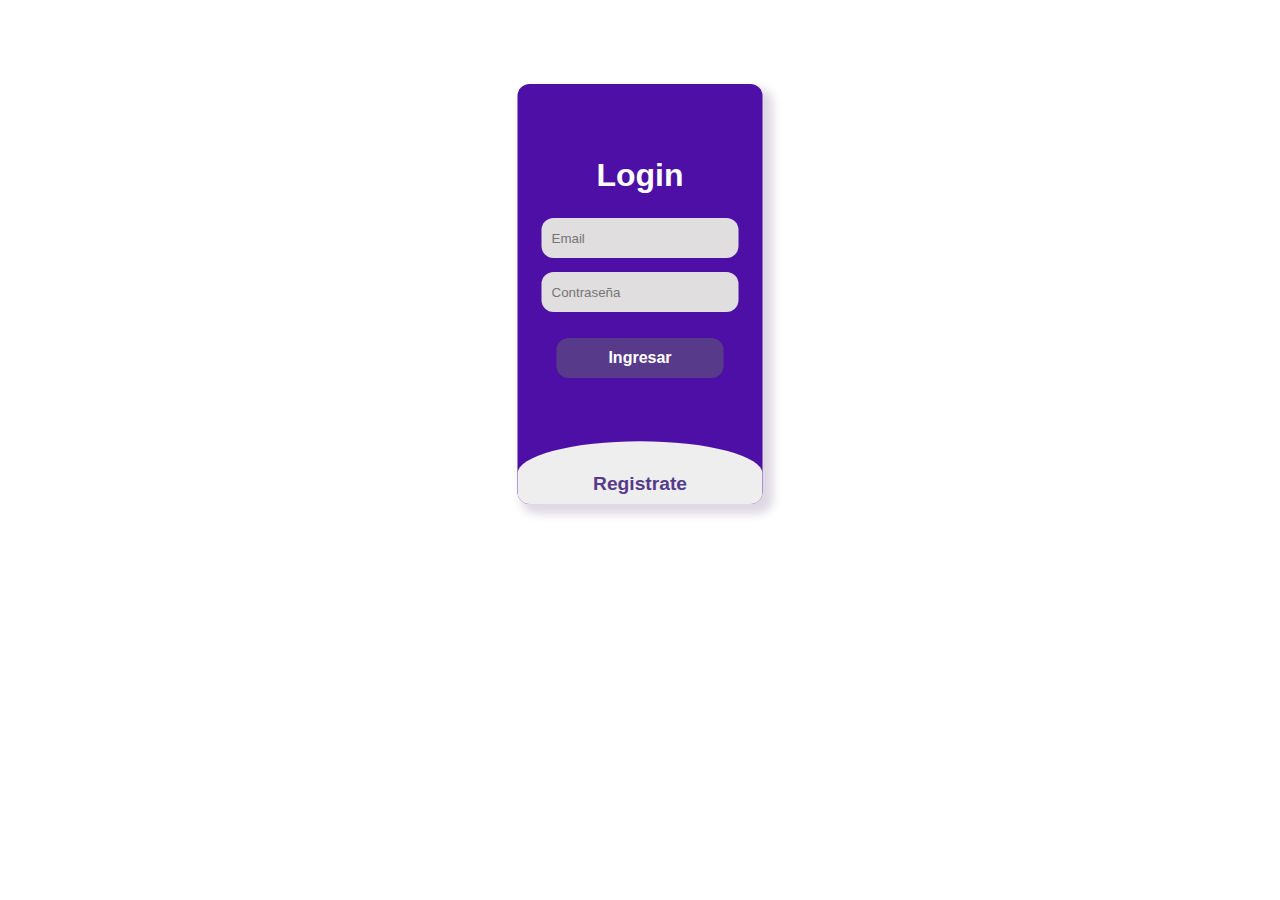
<file: login.html>
<!DOCTYPE html>
<html lang="en">
<head>
    <meta charset="UTF-8">
    <meta name="viewport" content="width=device-width, initial-scale=1.0">
    <title>Login Futurismo</title>
    <link rel="stylesheet" href="css/estilos-login.css">
    <!-- MDB icon -->
  <link rel="icon" href="img/logo_futurismo_favicon.ico" type="image/x-icon" />
</head>
<body>
    <div class="main">  	
        <input type="checkbox" id="chk" aria-hidden="true">
        <div class="login">
                <form class="form">
                    <label for="chk" aria-hidden="true">Login</label>
                    <input class="input" type="email" name="email" placeholder="Email" required="">
                    <input class="input" type="password" name="pswd" placeholder="Contraseña" required="">
                    <button>Ingresar</button>
                </form>
        </div>
    
        <div class="register">
                <form class="form">
                    <label for="chk" aria-hidden="true">Registrate</label>
                    <input class="input" type="text" name="txt" placeholder="Nombres" required="">
                    <input class="input" type="text" name="txt" placeholder="Apellidos" required="">
                    <input class="input" type="email" name="email" placeholder="Email" required="">
                    <input class="input" type="password" name="pswd" placeholder="Contraseña" required="">
                    <button>Registrate</button>
                </form>
        </div>
    </div>
</body>
</html>
</file>
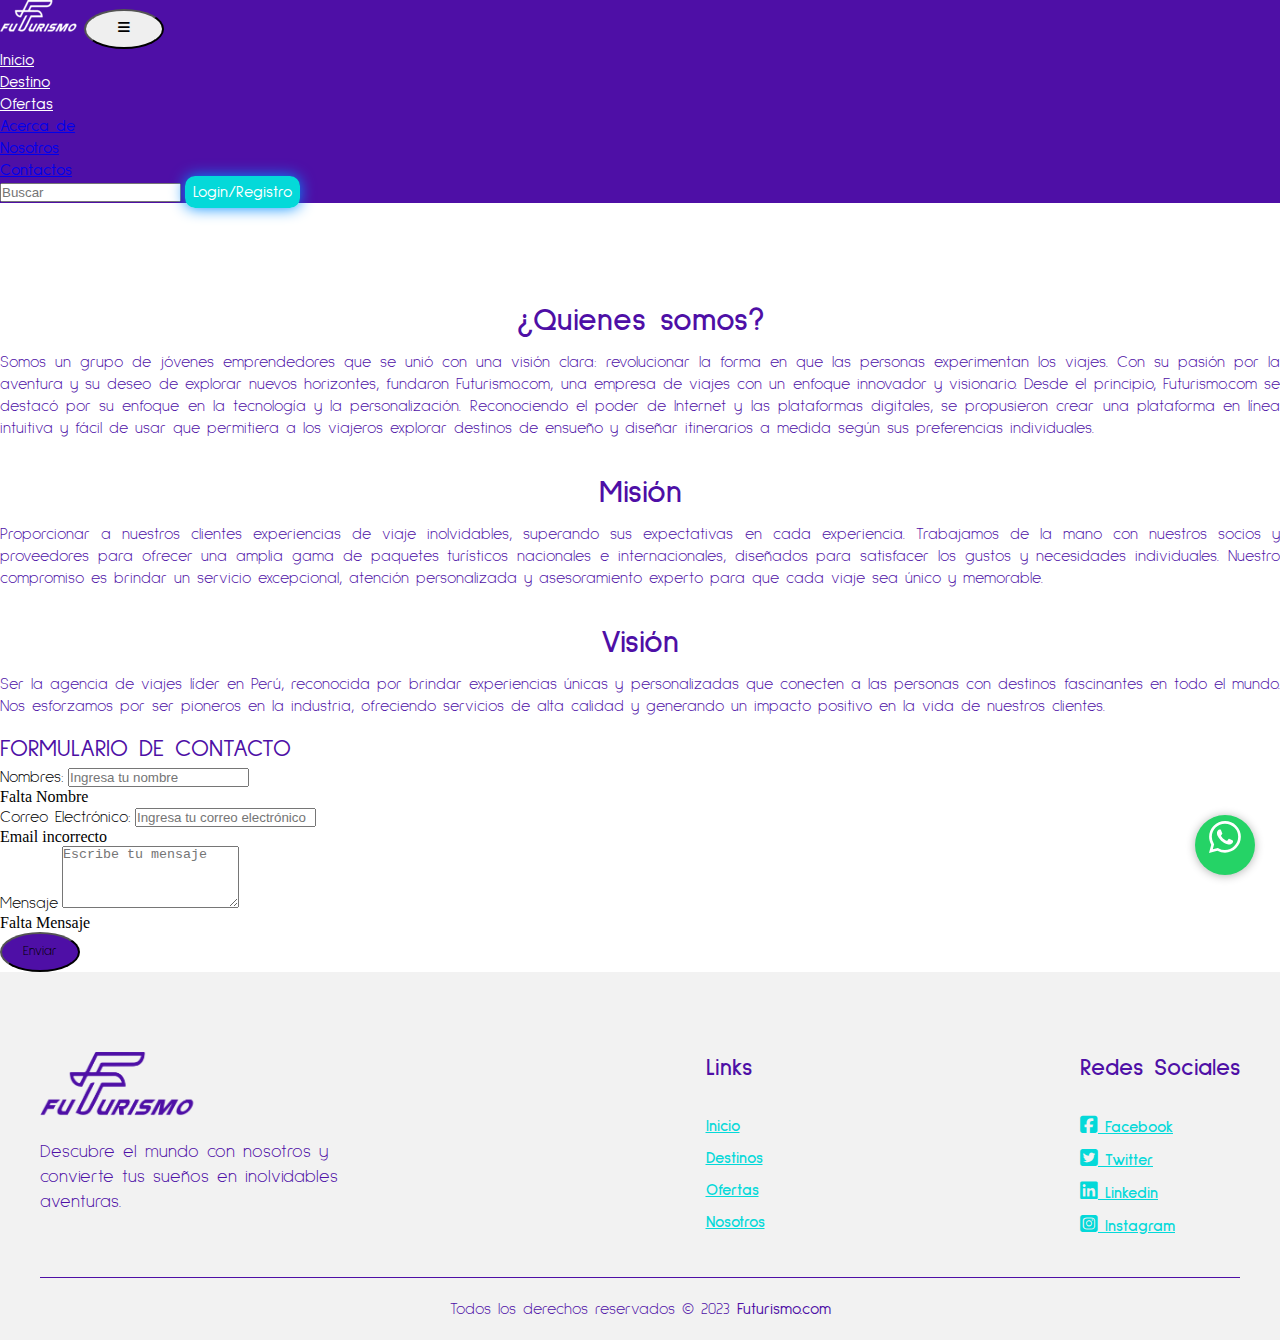
<file: nosotros.html>
<!DOCTYPE html>
<html lang="es">

<head>
    <meta charset="UTF-8" />
    <meta http-equiv="X-UA-Compatible" content="IE=edge" />
    <meta name="viewport" content="width=device-width, initial-scale=1.0" />
    <title>Nosotros | Futurismo</title>

    <!--Estilo de fuente Sulfur point de google fonts-->
    <link href="https://fonts.googleapis.com/css2?family=Sulphur+Point:wght@300;400;700&display=swap" rel="stylesheet">

    <!-- Libreria de iconos-->
    <link rel="stylesheet" href="https://cdnjs.cloudflare.com/ajax/libs/font-awesome/6.2.0/css/all.min.css">

    <!-- libreria bootstrap 5 -->
    <link href="https://cdn.jsdelivr.net/npm/bootstrap@5.1.3/dist/css/bootstrap.min.css" rel="stylesheet"
        integrity="sha384-1BmE4kWBq78iYhFldvKuhfTAU6auU8tT94WrHftjDbrCEXSU1oBoqyl2QvZ6jIW3" crossorigin="anonymous" />

    <link rel="stylesheet" href="css/estilos-nosotros.css" />
    <!-- MDB icon -->
    <link rel="icon" href="img/logo_futurismo_favicon.ico" type="image/x-icon" />
</head>

<body>

<!--Navbar-->
<header>
    <nav class="navbar fixed-top navbar-expand-md nav-color">
        <!-- Logo de la empresa -->
        <div class="container-fluid">
            <a class="navbar-brand " href="index.html"><img src="img/logo_blanco_2.png" alt="logo"></a>
            <!-- Boton hamburguesa -->
            <button class="navbar-toggler" type="button" data-mdb-toggle="collapse"
                data-mdb-target="#navbarTogglerDemo02" aria-controls="navbarTogglerDemo02" aria-expanded="false"
                aria-label="Toggle navigation">
                <i class="fas fa-bars text-white"></i>
            </button>
        <!-- barra de navegacion: inicio,destinos.. y formulario de buscar y login -->
        <div class="collapse navbar-collapse" id="navbarTogglerDemo02">
            <div class="col-sm-12 col-md-6 col-lg-6 ">
                <ul class="navbar-nav me-auto mb-2 mb-lg-0 align-items-center justify-content-center">
                    <li class="nav-item">
                        <a class="nav-link menu-hover" href="index.html">Inicio</a>
                    </li>
                    <li class="nav-item">
                        <a class="nav-link menu-hover" href="destinos.html">Destino</a>
                    </li>
                    <li class="nav-item">
                        <a class="nav-link menu-hover" href="ofertas.html" >Ofertas</a>
                    </li>
                    <!--Agrega la clase droptown- hover-->
                    <li class="nav-item dropdown dropdown-hover">
                        <a class="nav-link dropdown-toggle text-white" href="#" id="navbarDropdown" role="button"
                            data-bs-toggle="dropdown" aria-expanded="false">
                            Acerca de
                        </a>
                        <ul class="dropdown-menu" aria-labelledby="navbarDropdown">
                            <li><a class="dropdown-item" href="nosotros.html">Nosotros</a></li>
                            <li><a class="dropdown-item" href="nosotros.html#contacto">Contactos</a></li>
                        </ul>
                    </li>
                </ul>
            </div>


                <div class="col-sm-12 col-md-6 col-lg-6 align-items-center px-3">
                    <form class="d-flex align-items-center" role="search">

                        <!-- Entrada de buscar -->
                        <input class="form-control me-2" type="search" placeholder="Buscar" aria-label="Search">

                        <!-- Boton login/registrar -->
                        <a class="shadow__btn" href="login.html" target="_blank">Login/Registro</a>

                    </form>
                </div>
            </div>
        </div>
    </nav>
</header>

    <!-- secciones de quienes somos? - mision - vision -->
    <section class="container-lg">
        <div class="row">
            <div class="col  articulo1 shadow-sm justify-content-center align-items-center">
                <h1 class="fs-2">¿Quienes somos?</h1>
                <p class="txt">Somos un grupo de jóvenes emprendedores que se unió con una visión clara: revolucionar
                    la
                    forma en que las personas experimentan los viajes. Con su pasión por la aventura y su deseo
                    de explorar nuevos horizontes, fundaron Futurismo.com, una empresa de viajes con un enfoque
                    innovador y visionario.
                    Desde el principio, Futurismo.com se destacó por su enfoque en la tecnología y la
                    personalización. Reconociendo el poder de Internet y las plataformas digitales, se
                    propusieron crear una plataforma en línea intuitiva y fácil de usar que permitiera a los
                    viajeros explorar destinos de ensueño y diseñar itinerarios a medida según sus preferencias
                    individuales.</p>
            </div>
        </div>
        <div class="row d-flex justify-content-between ">
            <div class="col-xl-5 col-lg-5 col-md-5 col-sm-12 articulo2 shadow-sm">
                <h1 class="fs-2">Misión</h1>
                <p class="txt">Proporcionar a nuestros clientes experiencias de viaje inolvidables, superando sus
                    expectativas en cada experiencia. Trabajamos de la mano con nuestros socios y
                    proveedores para ofrecer una amplia gama de paquetes turísticos nacionales e
                    internacionales, diseñados para satisfacer los gustos y necesidades individuales.
                    Nuestro compromiso es brindar un servicio excepcional, atención personalizada y
                    asesoramiento experto para que cada viaje sea único y memorable.</p>
            </div>

            <div class="col-xl-5 col-lg-5 col-md-5 col-sm-12 articulo2 shadow-sm">
                <h1 class="fs-2">Visión</h1>
                <p class="txt">Ser la agencia de viajes líder en Perú, reconocida por brindar experiencias únicas y
                    personalizadas que conecten a las personas con destinos fascinantes en todo el mundo.
                    Nos esforzamos por ser pioneros en la industria, ofreciendo servicios de alta calidad y
                    generando un impacto positivo en la vida de nuestros clientes.</p>
            </div>
        </div>
    </section>


    <!-- Formulario de contacto -->
    <div id="contacto"></div>
    <div class="container mt-5 mb-5">
        <div class="row justify-content-center">
            <div class="col-12">
                <div class="p-4 bg-light">
                    <h2 class="mb-4 text-center fs-3">FORMULARIO DE CONTACTO</h2>
                    <form class="needs-validation" novalidate>
                        <div class="mb-3">
                            <label for="nombre" class="form-label">Nombres:</label>
                            <input type="text" class="form-control" id="nombre" placeholder="Ingresa tu nombre"
                                required>
                            <div class="invalid-feedback">
                                Falta Nombre
                            </div>
                        </div>
                        <div class="mb-3">
                            <label for="correo" class="form-label">Correo Electrónico:</label>
                            <input type="email" class="form-control" id="correo"
                                placeholder="Ingresa tu correo electrónico" required>
                            <div class="invalid-feedback">
                                Email incorrecto
                            </div>
                        </div>
                        <div class="mb-3">
                            <label for="mensaje" class="form-label">Mensaje</label>
                            <textarea class="form-control" id="mensaje" rows="4" placeholder="Escribe tu mensaje"
                                required></textarea>
                            <div class="invalid-feedback">
                                Falta Mensaje
                            </div>
                        </div>

                        <div class="text-center mb-3">
                            <button type="submit" class="btn btn-info text-white ">Enviar</button>
                        </div>
                    </form>
                </div>
            </div>
        </div>
    </div>


    <!-- seccion de footer -->
    <footer>

        <div class="container__footer">
            <div class="box__footer">
                <div class="logo">
                    <img src="img/logo_morado.png" alt="">
                </div>
                <div class="terms ">
                    <p>Descubre el mundo con nosotros y convierte tus sueños en inolvidables aventuras.</p>
                </div>
            </div>
            <div class="box__footer">
                <h2>Links</h2>
                <a href="index.html">Inicio</a>
                <a href="destinos.html">Destinos</a>
                <a href="#">Ofertas</a>
                <a href="nosotros.html">Nosotros</a>
            </div>

            <div class="box__footer">
                <h2>Redes Sociales</h2>
                <a href="#"> <i class="fab fa-facebook-square"></i> Facebook</a>
                <a href="#"><i class="fab fa-twitter-square"></i> Twitter</a>
                <a href="#"><i class="fab fa-linkedin"></i> Linkedin</a>
                <a href="#"><i class="fab fa-instagram-square"></i> Instagram</a>
            </div>

        </div>

        <div class="box__copyright">
            <hr>
            <p>Todos los derechos reservados © 2023 <b>Futurismo.com</b></p>
        </div>
    </footer>

    <script>
        // JavaScript para deshabilitar el envío de formularios si hay campos no válidos
        (() => {
            'use strict'

            // Obtener todos los formularios a los que queremos aplicar estilos de validación personalizados de Bootstrap
            const forms = document.querySelectorAll('.needs-validation')

            // realiza un bucle sobre el formulario y evita que envien sin haber introducido datos
            Array.from(forms).forEach(form => {
                form.addEventListener('submit', event => {
                    if (!form.checkValidity()) {
                        event.preventDefault()
                        event.stopPropagation()
                    }

                    form.classList.add('was-validated')
                }, false)
            })
        })()
    </script>
    <!-- Icono de Whatsapp -->
    <a href="https://chat.whatsapp.com/BuT0NqeymjnL3GobxBroWm" class="btn-wsp" target="_blank">
	    <!-- <i class="bi bi-whatsapp Icono"></i> -->
        <svg xmlns="http://www.w3.org/2000/svg" width="32" height="32" fill="currentColor" class="bi bi-whatsapp" viewBox="0 0 16 16">
            <path d="M13.601 2.326A7.854 7.854 0 0 0 7.994 0C3.627 0 .068 3.558.064 7.926c0 1.399.366 2.76 1.057 3.965L0 16l4.204-1.102a7.933 7.933 0 0 0 3.79.965h.004c4.368 0 7.926-3.558 7.93-7.93A7.898 7.898 0 0 0 13.6 2.326zM7.994 14.521a6.573 6.573 0 0 1-3.356-.92l-.24-.144-2.494.654.666-2.433-.156-.251a6.56 6.56 0 0 1-1.007-3.505c0-3.626 2.957-6.584 6.591-6.584a6.56 6.56 0 0 1 4.66 1.931 6.557 6.557 0 0 1 1.928 4.66c-.004 3.639-2.961 6.592-6.592 6.592zm3.615-4.934c-.197-.099-1.17-.578-1.353-.646-.182-.065-.315-.099-.445.099-.133.197-.513.646-.627.775-.114.133-.232.148-.43.05-.197-.1-.836-.308-1.592-.985-.59-.525-.985-1.175-1.103-1.372-.114-.198-.011-.304.088-.403.087-.088.197-.232.296-.346.1-.114.133-.198.198-.33.065-.134.034-.248-.015-.347-.05-.099-.445-1.076-.612-1.47-.16-.389-.323-.335-.445-.34-.114-.007-.247-.007-.38-.007a.729.729 0 0 0-.529.247c-.182.198-.691.677-.691 1.654 0 .977.71 1.916.81 2.049.098.133 1.394 2.132 3.383 2.992.47.205.84.326 1.129.418.475.152.904.129 1.246.08.38-.058 1.171-.48 1.338-.943.164-.464.164-.86.114-.943-.049-.084-.182-.133-.38-.232z"/>
          </svg>
	</a>




    <!-- Scripts de Bootstrap -->
    <script src="https://cdn.jsdelivr.net/npm/bootstrap@5.3.0/dist/js/bootstrap.bundle.min.js"></script>

    <!-- MDB -->
    <script type="text/javascript" src="js/mdb.min.js"></script>

    <script src="https://unpkg.com/aos@2.3.1/dist/aos.js"></script>
    <!-- <script>
        AOS.init();
    </script> -->
</body>

</html>
</file>
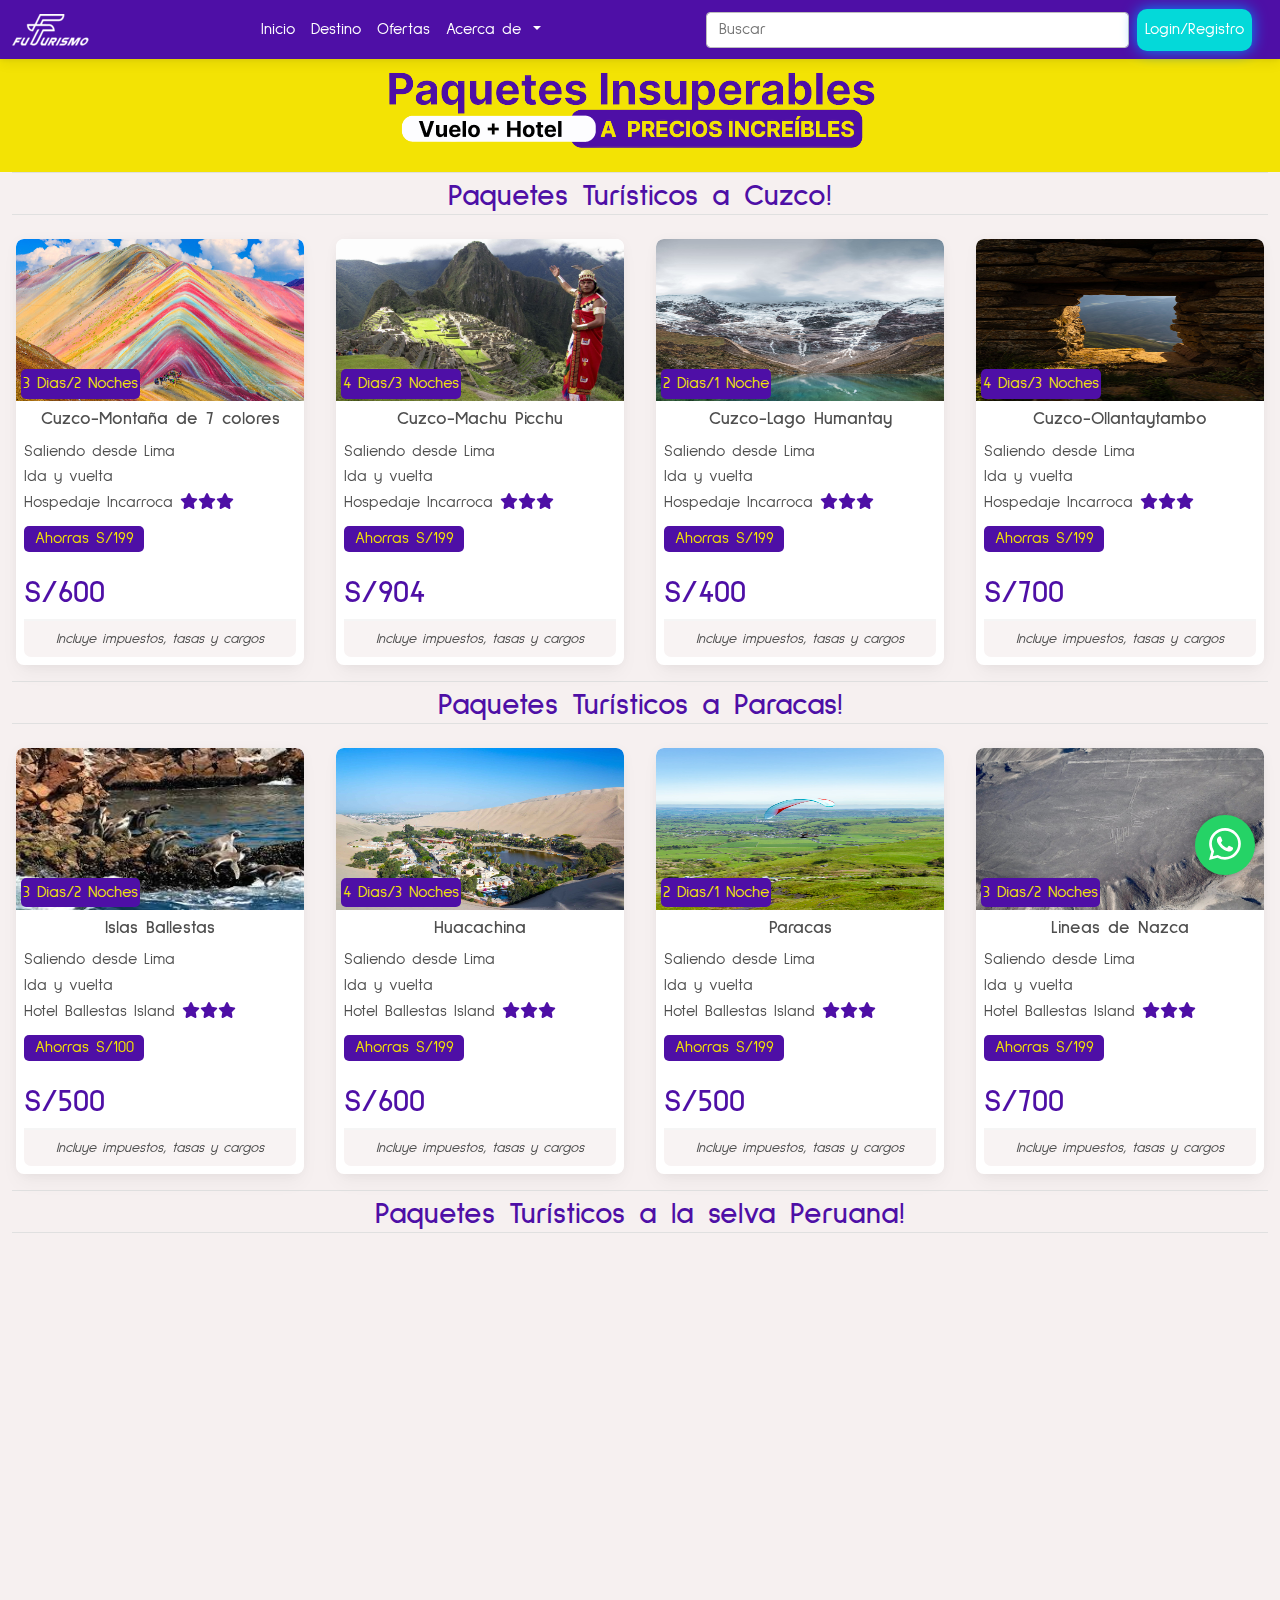
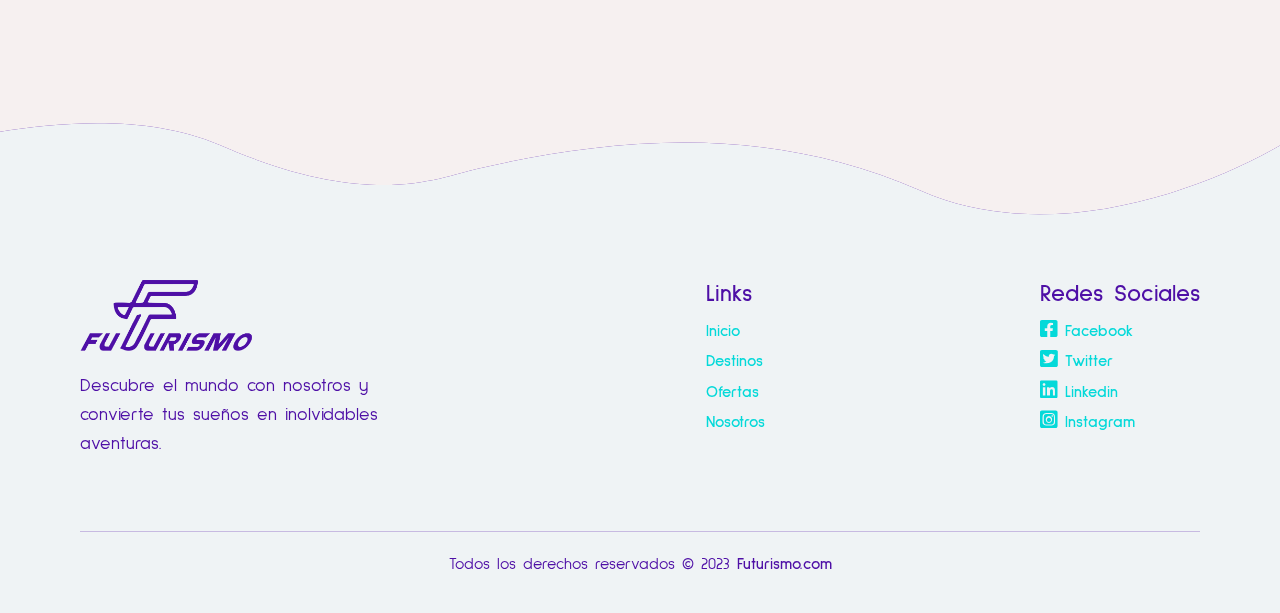
<file: ofertas.html>
<!DOCTYPE html>
<html lang="es">

<head>
    <meta charset="UTF-8">
    <meta name="viewport" content="width=device-width, initial-scale=1, shrink-to-fit=no" />
    <meta http-equiv="x-ua-compatible" content="ie=edge" />
    <title>Ofertas</title>
    <!-- MDB icon -->
    <link rel="icon" href="img/logo_futurismo_favicon.ico" type="image/x-icon" />
    <!-- Font Awesome -->
    <link rel="stylesheet" href="https://cdnjs.cloudflare.com/ajax/libs/font-awesome/6.0.0/css/all.min.css" />

    <!--Estilo de fuente Sulfur point de google fonts-->
    <link href="https://fonts.googleapis.com/css2?family=Sulphur+Point:wght@300;400;700&display=swap" rel="stylesheet">

    <!-- Libreria Bootstrap 5 -->
    <link href="https://cdn.jsdelivr.net/npm/bootstrap@5.1.3/dist/css/bootstrap.min.css" rel="stylesheet"
        integrity="sha384-1BmE4kWBq78iYhFldvKuhfTAU6auU8tT94WrHftjDbrCEXSU1oBoqyl2QvZ6jIW3" crossorigin="anonymous" />

    <!-- MDB -->
    <link rel="stylesheet" href="css/mdb.min.css" />
    <!-- CSS Ofertas -->
    <link rel="stylesheet" href="css/ofertas.css">

    <!--Css Index-->
    <link href="https://unpkg.com/aos@2.3.1/dist/aos.css" rel="stylesheet">


    <!-- Otros elementos del head -->
    <!-- <link rel="stylesheet" href="https://cdnjs.cloudflare.com/ajax/libs/font-awesome/5.15.3/css/all.min.css">
 -->
</head>

<body>

    <header>
        <nav class="navbar fixed-top navbar-expand-md nav-color">
            <!-- Logo de la empresa -->
            <div class="container-fluid">
                <a class="navbar-brand" href="index.html"><img src="img/logo_blanco_2.png" alt="logo"></a>
                <!-- Boton hamburguesa -->
                <button class="navbar-toggler" type="button" data-mdb-toggle="collapse"
                    data-mdb-target="#navbarTogglerDemo02" aria-controls="navbarTogglerDemo02" aria-expanded="false"
                    aria-label="Toggle navigation">
                    <i class="fas fa-bars text-white"></i>
                </button>
                <!-- barra de navegacion: inicio,destinos.. y formulario de buscar y login -->
                <div class="collapse navbar-collapse" id="navbarTogglerDemo02">
                    <div class="col-sm-12 col-md-6 col-lg-6 ">
                        <ul class="navbar-nav me-auto mb-2 mb-lg-0 align-items-center justify-content-center">
                            <li class="nav-item">
                                <a class="nav-link menu-hover" href="index.html">Inicio</a>
                            </li>
                            <li class="nav-item">
                                <a class="nav-link menu-hover" href="destinos.html">Destino</a>
                            </li>
                            <li class="nav-item">
                                <a class="nav-link menu-hover" href="ofertas.html">Ofertas</a>
                            </li>
                            <!--Agrega la clase droptown- hover-->
                            <li class="nav-item dropdown dropdown-hover">
                                <a class="nav-link dropdown-toggle text-white" href="#" id="navbarDropdown"
                                    role="button" data-bs-toggle="dropdown" aria-expanded="false">
                                    Acerca de
                                </a>
                                <ul class="dropdown-menu" aria-labelledby="navbarDropdown">
                                    <li><a class="dropdown-item" href="nosotros.html">Nosotros</a></li>
                                    <li><a class="dropdown-item" href="nosotros.html#contacto">Contactos</a></li>
                                </ul>
                            </li>
                        </ul>
                    </div>


                    <div class="col-sm-12 col-md-6 col-lg-6 align-items-center px-3">
                        <form class="d-flex align-items-center" role="search">

                            <!-- Entrada de buscar -->
                            <input class="form-control me-2" type="search" placeholder="Buscar" aria-label="Search">

                            <!-- Boton login/registrar -->
                            <a class="shadow__btn" href="login.html" target="_blank">Login/Registro</a>

                        </form>
                    </div>
                </div>
            </div>
        </nav>
    </header>


    <div class="tittle text-center ofertas ">
        <img src="img/paquetes.png" class="img-fluid animation_img" alt="paquetes">
    </div>

    <div class="container-fluid text-center">
        <h1 class="border border-start-0 border-end-0 fw-bold">Paquetes Turísticos a Cuzco!</h1>
        <div class="row cols-4 ">
            <div class="col p-3 d-flex justify-content-center ">
                <div data-aos="zoom-in-up" class="card hover-zoom hide-overflow" style="width: 18rem;">
                    <img src="img/7_colores.jpg" class="card-img-top image" alt="Imagen_7 colores">
                    <p class="caption">3 Dias/2 Noches</p>
                    <div class="card-body p-2 ">
                        <h2 class="display-6 place p-0">Cuzco-Montaña de 7 colores</h2>
                        <p class="card-text date">
                            Saliendo desde Lima <br>
                            Ida y vuelta <br>
                            Hospedaje Incarroca <i class="fas fa-star star-filled"></i><i
                                class="fas fa-star star-filled"></i><i class="fas fa-star star-filled"></i>
                        </p>
                        <p class="card-text price">
                            Ahorras S/199
                        </p>
                        <p class="cost">S/600</p>
                        <div class="card-footer extra">
                            <small><em>Incluye impuestos, tasas y cargos</em></small>
                        </div>
                    </div>
                </div>
            </div>
            <div class="col p-3 d-flex justify-content-center ">
                <div data-aos="zoom-in-up" class="card hover-zoom hide-overflow" style="width: 18rem;">
                    <img src="img/machu_picchu.jpg" class="card-img-top" alt="Imagen_MachuPicchu">
                    <p class="caption">4 Dias/3 Noches</p>
                    <div class="card-body p-2">
                        <h2 class="display-6 place p-0">Cuzco-Machu Picchu</h2>
                        <p class="card-text date">
                            Saliendo desde Lima <br>
                            Ida y vuelta <br>
                            Hospedaje Incarroca <i class="fas fa-star star-filled"></i><i
                                class="fas fa-star star-filled"></i><i class="fas fa-star star-filled"></i>
                        </p>
                        <p class="card-text price">
                            Ahorras S/199
                        </p>
                        <p class="cost">S/904</p>
                        <div class="card-footer extra">
                            <small><em>Incluye impuestos, tasas y cargos</em></small>
                        </div>
                    </div>
                </div>
            </div>

            <div class="col p-3 d-flex justify-content-center">
                <div data-aos="zoom-in-up" class="card hover-zoom hide-overflow" style="width: 18rem;">
                    <img src="img/lago-humantay.jpeg" class="card-img-top" alt="Imagen_7 colores">
                    <p class="caption">2 Dias/1 Noche</p>
                    <div class="card-body p-2">
                        <h2 class="display-6 place p-0">Cuzco-Lago Humantay</h2>
                        <p class="card-text date">
                            Saliendo desde Lima <br>
                            Ida y vuelta <br>
                            Hospedaje Incarroca <i class="fas fa-star star-filled"></i><i
                                class="fas fa-star star-filled"></i><i class="fas fa-star star-filled"></i>
                        </p>
                        <p class="card-text price">
                            Ahorras S/199
                        </p>
                        <p class="cost">S/400</p>
                        <div class="card-footer extra">
                            <small><em>Incluye impuestos, tasas y cargos</em></small>
                        </div>
                    </div>
                </div>
            </div>


            <div class="col p-3 d-flex justify-content-center">
                <div data-aos="zoom-in-up" class="card hover-zoom hide-overflow" style="width: 18rem;">
                    <img src="img/Ollantaytambo.jpeg" class="card-img-top" alt="Imagen_7 colores">
                    <p class="caption">4 Dias/3 Noches</p>
                    <div class="card-body p-2">
                        <h2 class="display-6 place p-0">Cuzco-Ollantaytambo</h2>
                        <p class="card-text date">
                            Saliendo desde Lima <br>
                            Ida y vuelta <br>
                            Hospedaje Incarroca <i class="fas fa-star star-filled"></i><i
                                class="fas fa-star star-filled"></i><i class="fas fa-star star-filled"></i>
                        </p>
                        <p class="card-text price">
                            Ahorras S/199
                        </p>
                        <p class="cost">S/700</p>
                        <div class="card-footer extra">
                            <small><em>Incluye impuestos, tasas y cargos</em></small>
                        </div>
                    </div>
                </div>
            </div>
        </div>
    </div>

    <!--Segundo Div-->

    <div class="container-fluid text-center ">
        <h1 class=" border border-start-0 border-end-0 fw-bold ">Paquetes Turísticos a Paracas!
        </h1>
        <div class="row cols-4  ">
            <div class="col p-3 d-flex justify-content-center">
                <div data-aos="zoom-in-up" class="card hover-zoom hide-overflow" style="width: 18rem;">
                    <img src="img/ballestas.jpg" class="card-img-top" alt="Imagen_7 colores">
                    <p class="caption">3 Dias/2 Noches</p>
                    <div class="card-body p-2">
                        <h2 class="display-6 place p-0">Islas Ballestas</h2>
                        <p class="card-text date">
                            Saliendo desde Lima <br>
                            Ida y vuelta <br>
                            Hotel Ballestas Island <i class="fas fa-star star-filled"></i><i
                                class="fas fa-star star-filled"></i><i class="fas fa-star star-filled"></i>
                        </p>
                        <p class="card-text price">
                            Ahorras S/100
                        </p>
                        <p class="cost">S/500</p>
                        <div class="card-footer extra">
                            <small><em>Incluye impuestos, tasas y cargos</em></small>
                        </div>
                    </div>
                </div>
            </div>
            <div class="col p-3 d-flex justify-content-center">
                <div data-aos="zoom-in-up" class="card hover-zoom hide-overflow" style="width: 18rem;">
                    <img src="img/huacachina.png" class="card-img-top" alt="Imagen_7 colores">
                    <p class="caption">4 Dias/3 Noches</p>
                    <div class="card-body p-2">
                        <h2 class="display-6 place p-0">Huacachina</h2>
                        <p class="card-text date">
                            Saliendo desde Lima <br>
                            Ida y vuelta <br>
                            Hotel Ballestas Island <i class="fas fa-star star-filled"></i><i
                                class="fas fa-star star-filled"></i><i class="fas fa-star star-filled"></i>
                        </p>
                        <p class="card-text price">
                            Ahorras S/199
                        </p>
                        <p class="cost">S/600</p>
                        <div class="card-footer extra">
                            <small><em>Incluye impuestos, tasas y cargos</em></small>
                        </div>
                    </div>
                </div>
            </div>

            <div class="col p-3 d-flex justify-content-center">
                <div data-aos="zoom-in-up" class="card hover-zoom hide-overflow" style="width: 18rem;">
                    <img src="img/colina-verde-aventura.jpeg" class="card-img-top" alt="Imagen_7 colores">
                    <p class="caption">2 Dias/1 Noche</p>
                    <div class="card-body p-2">
                        <h2 class="display-6 place p-0">Paracas</h2>
                        <p class="card-text date">
                            Saliendo desde Lima <br>
                            Ida y vuelta <br>
                            Hotel Ballestas Island <i class="fas fa-star star-filled"></i><i
                                class="fas fa-star star-filled"></i><i class="fas fa-star star-filled"></i>
                        </p>
                        <p class="card-text price">
                            Ahorras S/199
                        </p>
                        <p class="cost">S/500</p>
                        <div class="card-footer extra">
                            <small><em>Incluye impuestos, tasas y cargos</em></small>
                        </div>
                    </div>
                </div>
            </div>


            <div class="col p-3 d-flex justify-content-center">
                <div data-aos="zoom-in-up" class="card hover-zoom hide-overflow" style="width: 18rem;">
                    <img src="img/Lineas_Nazca.jpeg" class="card-img-top" alt="Imagen_7 colores">
                    <p class="caption">3 Dias/2 Noches</p>
                    <div class="card-body p-2">
                        <h2 class="display-6 place p-0">Lineas de Nazca</h2>
                        <p class="card-text date">
                            Saliendo desde Lima <br>
                            Ida y vuelta <br>
                            Hotel Ballestas Island <i class="fas fa-star star-filled"></i><i
                                class="fas fa-star star-filled"></i><i class="fas fa-star star-filled"></i>
                        </p>
                        <p class="card-text price">
                            Ahorras S/199
                        </p>
                        <p class="cost">S/700</p>
                        <div class="card-footer extra">
                            <small><em>Incluye impuestos, tasas y cargos</em></small>
                        </div>
                    </div>
                </div>
            </div>
            
        </div>
    </div>

    <!--Tercer  Div-->

    <div class="container-fluid text-center ">
        <h1 class=" border border-start-0 border-end-0 fw-bold ">Paquetes Turísticos a la selva Peruana!
        </h1>
        <div class="row cols-4  ">
            <div class="col p-3 d-flex justify-content-center">
                <div data-aos="zoom-in-up" class="card hover-zoom hide-overflow" style="width: 18rem;">
                    <img src="img/iquitos-y-su-selva.jpg" class="card-img-top" alt="Imagen_7 colores">
                    <p class="caption">4 Dias/3 Noches</p>
                    <div class="card-body p-2">
                        <h2 class="display-6 place p-0">Iquitos y su selva</h2>
                        <p class="card-text date">
                            Saliendo desde Lima <br>
                            Ida y vuelta <br>
                            Hotel Amazon Camp Lodge <i class="fas fa-star star-filled"></i><i
                                class="fas fa-star star-filled"></i><i class="fas fa-star star-filled"></i>
                        </p>
                        <p class="card-text price">
                            Ahorras S/100
                        </p>
                        <p class="cost">S/600</p>
                        <div class="card-footer extra">
                            <small><em>Incluye impuestos, tasas y cargos</em></small>
                        </div>
                    </div>
                </div>
            </div>
            <div class="col p-3 d-flex justify-content-center">
                <div data-aos="zoom-in-up" class="card hover-zoom hide-overflow" style="width: 18rem;">
                    <img src="img/Loreto-AmazonAndes.jpg" class="card-img-top" alt="Imagen_7 colores">
                    <p class="caption">4 Dias/3 Noches</p>
                    <div class="card-body p-2">
                        <h2 class="display-6 place p-0">Amazonas Yana Yayacu- Selva Misteriosa</h2>
                        <p class="card-text date">
                            Saliendo desde Lima <br>
                            Ida y vuelta <br>
                            Hotel Amazon Camp Lodge<i class="fas fa-star star-filled"></i><i
                                class="fas fa-star star-filled"></i><i class="fas fa-star star-filled"></i>
                        </p>
                        <p class="card-text price">
                            Ahorras S/199
                        </p>
                        <p class="cost">S/900</p>
                        <div class="card-footer extra">
                            <small><em>Incluye impuestos, tasas y cargos</em></small>
                        </div>
                    </div>
                </div>
            </div>

            <div class="col p-3 d-flex justify-content-center">
                <div data-aos="zoom-in-up" class="card hover-zoom hide-overflow" style="width: 18rem;">
                    <img src="img/isla_de_monos.jpg" class="card-img-top" alt="Imagen_7 colores">
                    <p class="caption">3 Dias/2 Noches</p>
                    <div class="card-body p-2">
                        <h2 class="display-6 place p-0">Paracas</h2>
                        <p class="card-text date">
                            Saliendo desde Lima <br>
                            Ida y vuelta <br>
                            Hotel Iquitos-Ciudad <i class="fas fa-star star-filled"></i><i
                                class="fas fa-star star-filled"></i><i class="fas fa-star star-filled"></i>
                        </p>
                        <p class="card-text price">
                            Ahorras S/199
                        </p>
                        <p class="cost">S/1050</p>
                        <div class="card-footer extra">
                            <small><em>Incluye impuestos, tasas y cargos</em></small>
                        </div>
                    </div>
                </div>
            </div>


            <div class="col p-3 d-flex justify-content-center">
                <div data-aos="zoom-in-up" class="card hover-zoom hide-overflow" style="width: 18rem;">
                    <img src="img/rio_amazonas.jpg" class="card-img-top" alt="Imagen_7 colores">
                    <p class="caption">3 Dias/2 Noches</p>
                    <div class="card-body p-2">
                        <h2 class="display-6 place p-0">Rio Amazonas</h2>
                        <p class="card-text date">
                            Saliendo desde Lima <br>
                            Ida y vuelta <br>
                            Albergue Wonder Amazon <i class="fas fa-star star-filled"></i><i
                                class="fas fa-star star-filled"></i><i class="fas fa-star star-filled"></i>
                        </p>
                        <p class="card-text price">
                            Ahorras S/150
                        </p>
                        <p class="cost">S/600</p>
                        <div class="card-footer extra">
                            <small><em>Incluye impuestos, tasas y cargos</em></small>
                        </div>
                    </div>
                </div>
            </div>
            
        </div>
    </div>





    <!--Footer-->
    <footer>

        <div class="container__footer">
            <div class="box__footer">
                <div class="logo">
                    <img src="img/logo_morado.png" alt="">
                </div>
                <div class="terms ">
                    <p>Descubre el mundo con nosotros y convierte tus sueños en inolvidables aventuras.</p>
                </div>
            </div>
            <div class="box__footer">
                <h2>Links</h2>
                <a href="index.html">Inicio</a>
                <a href="destinos.html">Destinos</a>
                <a href="#">Ofertas</a>
                <a href="nosotros.html">Nosotros</a>
            </div>

            <div class="box__footer">
                <h2>Redes Sociales</h2>
                <a href="#"> <i class="fab fa-facebook-square"></i> Facebook</a>
                <a href="#"><i class="fab fa-twitter-square"></i> Twitter</a>
                <a href="#"><i class="fab fa-linkedin"></i> Linkedin</a>
                <a href="#"><i class="fab fa-instagram-square"></i> Instagram</a>
            </div>

        </div>

        <div class="box__copyright">
            <hr>
            <p>Todos los derechos reservados © 2023 <b>Futurismo.com</b></p>
        </div>
    </footer>
    <!--footer-->

    <!-- Icono de Whatsapp -->
    <a href="https://chat.whatsapp.com/BuT0NqeymjnL3GobxBroWm" class="btn-wsp" target="_blank">
        <!-- <i class="bi bi-whatsapp Icono"></i> -->
        <svg xmlns="http://www.w3.org/2000/svg" width="32" height="32" fill="currentColor" class="bi bi-whatsapp"
            viewBox="0 0 16 16">
            <path
                d="M13.601 2.326A7.854 7.854 0 0 0 7.994 0C3.627 0 .068 3.558.064 7.926c0 1.399.366 2.76 1.057 3.965L0 16l4.204-1.102a7.933 7.933 0 0 0 3.79.965h.004c4.368 0 7.926-3.558 7.93-7.93A7.898 7.898 0 0 0 13.6 2.326zM7.994 14.521a6.573 6.573 0 0 1-3.356-.92l-.24-.144-2.494.654.666-2.433-.156-.251a6.56 6.56 0 0 1-1.007-3.505c0-3.626 2.957-6.584 6.591-6.584a6.56 6.56 0 0 1 4.66 1.931 6.557 6.557 0 0 1 1.928 4.66c-.004 3.639-2.961 6.592-6.592 6.592zm3.615-4.934c-.197-.099-1.17-.578-1.353-.646-.182-.065-.315-.099-.445.099-.133.197-.513.646-.627.775-.114.133-.232.148-.43.05-.197-.1-.836-.308-1.592-.985-.59-.525-.985-1.175-1.103-1.372-.114-.198-.011-.304.088-.403.087-.088.197-.232.296-.346.1-.114.133-.198.198-.33.065-.134.034-.248-.015-.347-.05-.099-.445-1.076-.612-1.47-.16-.389-.323-.335-.445-.34-.114-.007-.247-.007-.38-.007a.729.729 0 0 0-.529.247c-.182.198-.691.677-.691 1.654 0 .977.71 1.916.81 2.049.098.133 1.394 2.132 3.383 2.992.47.205.84.326 1.129.418.475.152.904.129 1.246.08.38-.058 1.171-.48 1.338-.943.164-.464.164-.86.114-.943-.049-.084-.182-.133-.38-.232z" />
        </svg>
    </a>


    <!-- Scripts de Bootstrap -->
    <script src="https://cdn.jsdelivr.net/npm/bootstrap@5.3.0/dist/js/bootstrap.bundle.min.js"></script>

    <!-- MDB -->
    <script type="text/javascript" src="js/mdb.min.js"></script>
    <!-- Custom scripts -->
    <script type="text/javascript"></script>
    <script src="https://unpkg.com/aos@2.3.1/dist/aos.js"></script>
    <script>
        AOS.init();
    </script>

</body>

</html>
</file>
<file: css/estilos-login.css>
* {
    padding: 0;
    margin: 0;
    box-sizing: border-box;
    position: relative;
    font-family: Arial, Helvetica, sans-serif;
  }
  .main {
    transform: translate(-50%, 20%);
    position: absolute;
    top: 50%;
    left: 50%;
    display: -webkit-box;
    display: -ms-flexbox;
    display: flex;
    -webkit-box-orient: vertical;
    -webkit-box-direction: normal;
        -ms-flex-direction: column;
            flex-direction: column;
    background-color: #4E0FA6;
    max-height: 420px;
    max-width: 300px;
    overflow: hidden;
    border-radius: 12px;
    -webkit-box-shadow: 7px 7px 10px 3px #24004628;
            box-shadow: 7px 7px 10px 3px #24004628;
  }
  .form {
    display: -webkit-box;
    display: -ms-flexbox;
    display: flex;
    -webkit-box-orient: vertical;
    -webkit-box-direction: normal;
        -ms-flex-direction: column;
            flex-direction: column;
    gap: 14px;
    padding: 24px;
  }
  
  /*checkbox to switch from sign up to login*/
  #chk {
    display: none;
  }
  
  /*Login*/
  .login {
    position: relative;
    width: 100%;
    height: 100%;
  }
  .login label{
    margin: 25% 0 5%;
  }
  label {
    color: #fff;
    font-size: 2rem;
    -webkit-box-pack: center;
        -ms-flex-pack: center;
            justify-content: center;
    display: -webkit-box;
    display: -ms-flexbox;
    display: flex;
    font-weight: bold;
    cursor: pointer;
    -webkit-transition: .5s ease-in-out;
    transition: .5s ease-in-out;
  }
  .input {
    width: 100%;
    height: 40px;
    background: #e0dede;
    padding: 10px;
    border: none;
    outline: none;
    border-radius: 12px;
  }
  
  /*Register*/
  .register {
    background: #eee;
    border-radius: 60% / 10%;
    -webkit-transform: translateY(5%);
        -ms-transform: translateY(5%);
            transform: translateY(5%);
    -webkit-transition: .8s ease-in-out;
    transition: .8s ease-in-out;
  }
  .register label {
    color: #573b8a;
    -webkit-transform: scale(.6);
        -ms-transform: scale(.6);
            transform: scale(.6);
  }
  #chk:checked ~ .register {
    -webkit-transform: translateY(-60%);
        -ms-transform: translateY(-60%);
            transform: translateY(-60%);
  }
  #chk:checked ~ .register label {
    -webkit-transform: scale(1);
        -ms-transform: scale(1);
            transform: scale(1);
    margin: 10% 0 5%;
  }
  #chk:checked ~ .login label {
    -webkit-transform: scale(.6);
        -ms-transform: scale(.6);
            transform: scale(.6);
    margin: 5% 0 5%;
  }   
  /*Button*/
  .form button {
    width: 85%;
    height: 40px;
    margin: 12px auto 10%;
    color: #fff;
    background: #573b8a;
    font-size: 1rem;
    font-weight: bold;
    border: none;
    border-radius: 12px;
    cursor: pointer;
    -webkit-transition: .2s ease-in;
    transition: .2s ease-in;
  }
  .form button:hover {
    background-color: #3DBCD9;
  }
</file>
<file: css/estilos-nosotros.css>
* {
    box-sizing: border-box;
    margin: 0px;
    padding: 0px;
}

h1 {
    font-family: 'Sulphur Point', sans-serif;
    font-weight: 700;
    color: #4E0FA6;
}

h2 {
    font-family: 'Sulphur Point', sans-serif;
    font-weight: 500;
    color: #4E0FA6;
}

p {
    font-family: 'Sulphur Point', sans-serif;
    font-weight: 300;
    color: #4E0FA6;
}

a {
    font-family: 'Sulphur Point', sans-serif;
    font-weight: 500;
}

label {
    font-family: 'Sulphur Point', sans-serif;
    font-weight: 300;
}

button {
    font-family: 'Sulphur Point', sans-serif;
    font-weight: 300;
    width: 80px;
    height: 40px;
    border-radius: 50%;
}



/*Navbar*/

.nav-color {
    background: #4e0fa6;
}

.menu-hover {
    color: #fff;
}

.menu-hover:hover {
    color: #04D9D9;
}



.logo img {
    width: 100px;
}


/*Navbar*/
/*Estilos del boton de login y registro*/
.boton {
    display: flex;
    justify-content: center;
    align-items: flex-end;
    padding-top: 10px;
}

.shadow__btn {
    font-weight: 500;
    border-radius: 10px;
    padding: 8px 8px;
    background-color: #04D9D9;
    color: #ffffff;
    text-decoration: none;
}

.shadow__btn {
    background: #04D9D9;
    box-shadow: 0 0 15px rgb(0, 140, 255);
}

.shadow__btn:hover {
    box-shadow: 0 0 5px #04D9D9,
        0 0 8px #04D9D9,
        0 0 10px #04D9D9,
        0 0 15px #04D9D9;
}


/* MENU PRINCIPAL */

.articulo1 {
    margin: 5em 0 1em ;
    border-radius: 0.5em;
}

.articulo1 h1 {
    text-align: center;
    padding: .5em 0 .25em;
}
.articulo1 p {
    text-align: justify;
}


.articulo2 {
    margin-top:1em;
    margin-bottom: 1em;
    border-radius: 0.5em;
}

.articulo2 h1{
    text-align: center;
    padding: .5em 0 .25em;
}

.articulo2 p {
    text-align: justify;
}

/* Formulario de contacto */

.btn {
    background-color: #4E0FA6;
}

/*Estilos del footer*/

footer{
    width: 100%;
    padding: 20px 0px;
    background-color: #f2f2f2; 
}

.container__footer{
    display: flex;
    flex-wrap: wrap;
    justify-content: space-between;
    margin: auto;
    margin-top: 20px;
}

.box__footer{
    display: flex;
    flex-direction: column;
    padding: 40px;
}

.box__footer .logo img{
    width: 160px;
}

.box__footer .terms{
    max-width: 350px;
    margin-top: 20px;
    font-weight: 500;
    color: #4E0FA6;
    font-size: 18px;
}

.box__footer h2{
    margin-bottom: 20px;
    color: #4E0FA6;
    font-weight: 700;
}

.box__footer a{
    margin-top: 10px;
    color: #04D9D9;
    font-weight: 600;
}

.box__footer a:hover{
    opacity: 0.9;
    color: #4E0FA6;
}

.box__footer a .fab{
    font-size: 20px;
}

.box__copyright{
    
    margin: auto;
    text-align: center;
    padding: 0px 40px;
}

.box__copyright p{
    margin-top: 20px;
    color: #4E0FA6;
}

.box__copyright hr{
    border: none;
    height: 1px;
    background-color: #4E0FA6;
}
@media (max-width:480px){
    .container__footer{
        flex-direction: column;
      }

}
    

@media (max-width: 768px) {

    .txt {
        font-size: 13px;
  }  
 

/*Media Querys footer*/
.box__footer {
    padding: 10px;
}
.box__footer h2 {
    font-size: 18px;
    margin-bottom: 0px;
}
.box__footer .terms {
    font-size: 14px;
}
.box__footer .terms p {
    margin-bottom: 0px;}
.box__footer a {
    font-size: 14px;
} 
.box__copyright p {
    font-size: 12px;
}
.box__footer .logo img {
    width: 100px;
    align-items:center ;
}
footer {
    height:auto;
}

}

/* boton de whatsapp */
.btn-wsp{
    position:fixed;
    width:60px;
    height:60px;
    line-height: 56px;
    bottom:25px;
    right:25px;
    background:#25d366;
    color:#FFF;
    border-radius:50px;
    text-align:center;
    font-size:35px;
    box-shadow: 0px 1px 10px rgba(0,0,0,0.3);
    z-index:100;
    transition: all 300ms ease;
}
.btn-wsp:hover{
    text-decoration: none;
    background: #fff;
    color: #20ba5a;
}
</file>
<file: css/ofertas.css>
* {
    box-sizing: border-box;
    margin: 0;
    padding: 0;
}

body {
    font-family: 'Sulphur Point', sans-serif;
    background-color: #f6f0f0;
}
/*Estilos al boton*/
button {
    font-family: 'Sulphur Point', sans-serif;
    font-weight: 300;
    width: 80px;
    height: 40px;
    border-radius: 50%;
}
/*Navbar*/

.nav-color {
    background: #4e0fa6;
}

.menu-hover {
    color: #ffffff;
}

.menu-hover:hover {
    color: #04D9D9;

}
/*Navbar*/
/*Estilos del boton de login y registro*/
.boton {
    display: flex;
    justify-content: center;
    align-items: flex-end;
    padding-top: 10px;
}

.shadow__btn {
    font-weight: 500;
    border-radius: 10px;
    padding: 8px 8px;
    background-color: #04D9D9;
    color: #ffffff;
    text-decoration: none;
}

.shadow__btn {
    background: #04D9D9;
    box-shadow: 0 0 15px rgb(0, 140, 255);
}

.shadow__btn:hover {
    color: #ffffff;
    box-shadow: 0 0 5px #04D9D9,
        0 0 8px #04D9D9,
        0 0 10px #04D9D9,
        0 0 15px #04D9D9;
}

/*Paquetes Insuperables*/
.ofertas {
    width: 100%;
    height: auto;
    background-color: #F3E304;
    background-repeat: no-repeat;
    background-attachment: fixed;
    padding-top: 50px;
}

h1 {
    color: #4e0fa6;
    font-size: 30px;
    padding-top: 5px;
    animation: fadeInOut 3s ease-in-out infinite;
}

    @keyframes fadeInOut {
        0% { opacity: 0; }
        50% { opacity: 1; }
        100% { opacity: 0; }
      }
      @keyframes scrollText {
        from {
          transform: translateX(100%);
        }
        to {
          transform: translateX(-100%);
        }
      }
      @keyframes mymove {
        0%   {top: 0px; left: 0px; }
        25%  {top: 0px; left: 100px;}
        50%  {top: 100px; left: 100px;}
        75%  {top: 100px; left: 0px;}
        100% {top: 0px; left: 0px;}
      }
/*Cards*/
.center-card{
    justify-content: center;
    align-items: center;
}
.place {
    font-size: 18px;
    font-family: 'Sulphur Point', sans-serif;
    font-weight: 700;
}

.date {
    font-family: 'Sulphur Point', sans-serif;
    font-weight: 400;
    margin-bottom: 11px;
    text-align: left;
}

.star-filled {
    color: #4E0FA6;
}

.price {
    background: #4E0FA6;
    color: #F3E304;
    border-radius: 5px;
    width: 120px;

}

.cost {
    color: #4E0FA6;
    font-weight: bold;
    margin-bottom: 0;
    text-align: left;
    font-size: 2em;

}

.extra {
    background-color: #f8f3f3;
    padding: 5px;
}
.animation_img{
    white-space: nowrap; /* Evita que la imagen se divida en varias líneas */
    overflow: hidden; /* Oculta que la imagen se desplaza fuera del contenedor */
    animation: scrollText 8s linear infinite; /* Velocidad de desplazamiento y repetición infinita */
}
img {
    position: relative;

    
}


.card img {
    height: 162px;
}

.hide-overflow {
    overflow: hidden;
}
.caption {
    position: absolute;
    top: 130px;
    padding: 2px;
    background: #4E0FA6;
    color: #F3E304;
    left: 5px;
    z-index: 1;
    border-radius: 5px;

}



/*Estilos del footer*/

footer {
    width: 100%;
    padding: 20px 0px;
    background-color: #04D9D9;
    background-image: url('../img/background-footer.svg');
    background-size: cover;
    background-color: #4E0FA6;
    -webkit-mask-image: url("../img/background-footer.svg");
    mask-image: url("../img/background-footer.svg");
    -webkit-mask-size: cover;
    mask-size: cover;
}

.container__footer {
    display: flex;
    flex-wrap: wrap;
    flex-direction: row;
    justify-content: space-between;
    max-width: 1200px;
    margin: auto;
    margin-top: 100px;
}

.box__footer {
    display: flex;
    flex-direction: column;
    padding: 40px;
}

.box__footer .logo img {
    width: 180px;
}

.box__footer .terms {
    max-width: 350px;
    margin-top: 20px;
    font-weight: 500;
    color: #4E0FA6;
    font-size: 18px;
}

.box__footer h2 {
    margin-bottom: 5px;
    color: #4E0FA6;
    font-weight: 700;
    font-size: 24px;
}

.box__footer a {
    margin-top: 5px;
    color: #04D9D9;
    font-weight: 600;
}

.box__footer a:hover {
    opacity: 0.8;
    color:#4E0FA6 ;
}

.box__footer a .fab {
    font-size: 20px;
}

.box__copyright {
    max-width: 1200px;
    margin: auto;
    text-align: center;
    padding: 0px 40px;
}

.box__copyright p {
    margin-top: 20px;
    color: #4E0FA6;
}

.box__copyright hr {
    border: none;
    height: 1px;
    background-color: #4E0FA6;
}

/*Estilos del footer*/

@media (max-width: 768px) {
    /*Media Querys del navbar*/
    h1{
        font-size: 20px;
    }
    /*Media Querys de cards */
    .caption{
        font-size: 12px;
    }
    .place{
        font-size: 16px;
    }
    .date{
        font-size: 14px;
    }
    .price{
        font-size: 14px;
        width: 100px;
        margin-bottom: 2px;

    }
    .cost{
        font-size: 20px;
    }


    /*Media Querys footer*/
    .box__footer {
        padding: 10px;
    }
    .box__footer h2 {
        font-size: 18px;
    }
    .box__footer .terms {
        font-size: 14px;
    }
    .box__footer .terms p {
        margin-bottom: 0px;}
    .box__footer a {
        font-size: 14px;
    } 
    .box__copyright p {
        font-size: 12px;
    }
    .box__footer .logo img {
        width: 100px;
        align-items:center ;
    }
    footer {
        height:auto;
    }
}
@media (max-width:576){
    .container__footer .box__footer {
        padding: 10px;
        margin-bottom: 5px;
    }
}

/* boton de whatsapp */
.btn-wsp{
    position:fixed;
    width:60px;
    height:60px;
    line-height: 56px;
    bottom:25px;
    right:25px;
    background:#25d366;
    color:#FFF;
    border-radius:50px;
    text-align:center;
    font-size:35px;
    box-shadow: 0px 1px 10px rgba(0,0,0,0.3);
    z-index:100;
    transition: all 300ms ease;
}
.btn-wsp:hover{
    text-decoration: none;
    background: #fff;
    color: #20ba5a;
}
</file>
